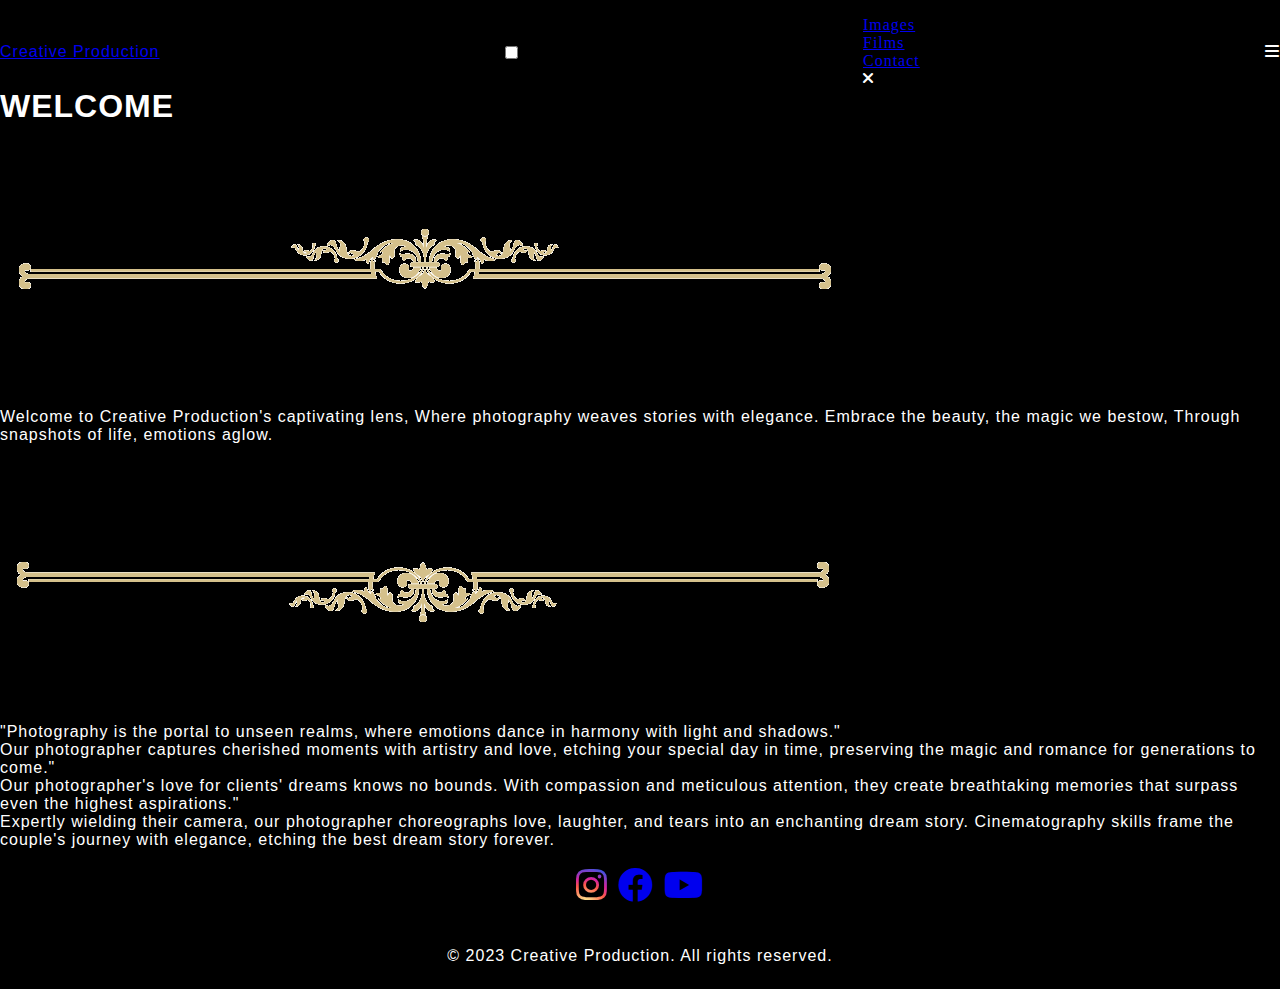
<file: index.html>
<!DOCTYPE html>
<html lang="en">
<head>
    <meta charset="UTF-8">
    <meta name="viewport" content="width=device-width, initial-scale=1.0">
    <link rel="stylesheet" href="https://cdnjs.cloudflare.com/ajax/libs/font-awesome/6.0.0-beta3/css/all.min.css">
    <link rel="stylesheet" href="https://cdnjs.cloudflare.com/ajax/libs/font-awesome/6.0.0-beta2/css/all.min.css" integrity="sha512-YWzhKL2whUzgiheMoBFwW8CKV4qpHQAEuvilg9FAn5VJUDwKZZxkJNuGM4XkWuk94WCrrwslk8yWNGmY1EduTA==" crossorigin="anonymous" referrerpolicy="no-referrer" />

    <link rel="preconnect" href="https://fonts.googleapis.com">
    <link rel="preconnect" href="https://fonts.gstatic.com" crossorigin>

    <link rel="preconnect" href="https://fonts.googleapis.com">
    <link rel="preconnect" href="https://fonts.gstatic.com" crossorigin>
    <link href="https://fonts.googleapis.com/css2?family=Great+Vibes&display=swap" rel="stylesheet">

   
    <link rel="preconnect" href="https://fonts.googleapis.com">
<link rel="preconnect" href="https://fonts.gstatic.com" crossorigin>
<link href="https://fonts.googleapis.com/css2?family=Cormorant+Garamond:ital,wght@1,300&display=swap" rel="stylesheet">

    <style>
        @import url('https://fonts.googleapis.com/css2?family=Alkatra&family=Happy+Monkey&family=Orbitron&family=Qwigley&display=swap');
      </style>

    <title>Document</title>
    <link rel="stylesheet" href="style.css">
</head>
<body>

    <header>
    <nav>
        <ul class='nav-bar'>
            <li class='logo'><a href='index.html'><p>Creative Production</p></a></li>
            <input type='checkbox' id='check' />
            <span class="menu">
                <li><a href="images.html">Images</a></li>
                <li><a href="films.html">Films</a></li>
                <li><a href="contact.html">Contact</a></li>
                <label for="check" class="close-menu"><i class="fas fa-times"></i></label>
            </span>
            <label for="check" class="open-menu"><i class="fas fa-bars"></i></label>
        </ul>
    </nav>
    </header>

    <div class="nav-bar">

    </div>

    <div class="welcome-msg">
        <div class="welcome-head">
            <h1>WELCOME</h1>

            <div><img class="wedding-line" src="images/output-onlinepngtools.png" alt=""/></div>
            
            <p>Welcome to Creative Production's captivating lens,
                Where photography weaves stories with elegance.
                Embrace the beauty, the magic we bestow,
                Through snapshots of life, emotions aglow.</p>
            <img class="wedding-line2" src="images/output-onlinepngtools (1).png" alt="">
        </div>
    </div>

    
    <div class="quote-one">
        <p>"Photography is the portal to unseen realms, where emotions dance in harmony with light and shadows."</p>
    </div>
    
    

    <div class="services-work"></div>

    <div class="line"></div>
    <div class="services-paragraph">
        <p>Our photographer captures cherished moments with artistry and love, etching your special day in time, preserving the magic and romance for generations to come."</p>
    </div>
    <div class="line"></div>

    <div class="services-love"></div>


    <div class="line"></div>
    <div class="services-paragraph">
        <p>Our photographer's love for clients' dreams knows no bounds. With compassion and meticulous attention, they create breathtaking memories that surpass even the highest aspirations."</p>
    </div>
    <div class="line"></div>

    <div class="services-believe"></div>

    <div class="line"></div>
    <div class="services-paragraph">
        <p>Expertly wielding their camera, our photographer choreographs love, laughter, and tears into an enchanting dream story. Cinematography skills frame the couple's journey with elegance, etching the best dream story forever.</p>
        
    </div>
    <div class="line"></div>

    
    

    <div class="socialmedia">
        <a class="social-links" href="www.instagram.com"><i class="fab fa-instagram"></i></a>
        <a class="social-links" href="www.facebook.com"><i class="fab fa-facebook"></i></a>
        <a class="social-links" href="www.whatsapp.com"><i class="fab fa-youtube"></i></a>
    </div>
      

      <footer>
        <p>&copy; 2023 Creative Production. All rights reserved.</p>
    </footer>
</body>
</html>
</file>
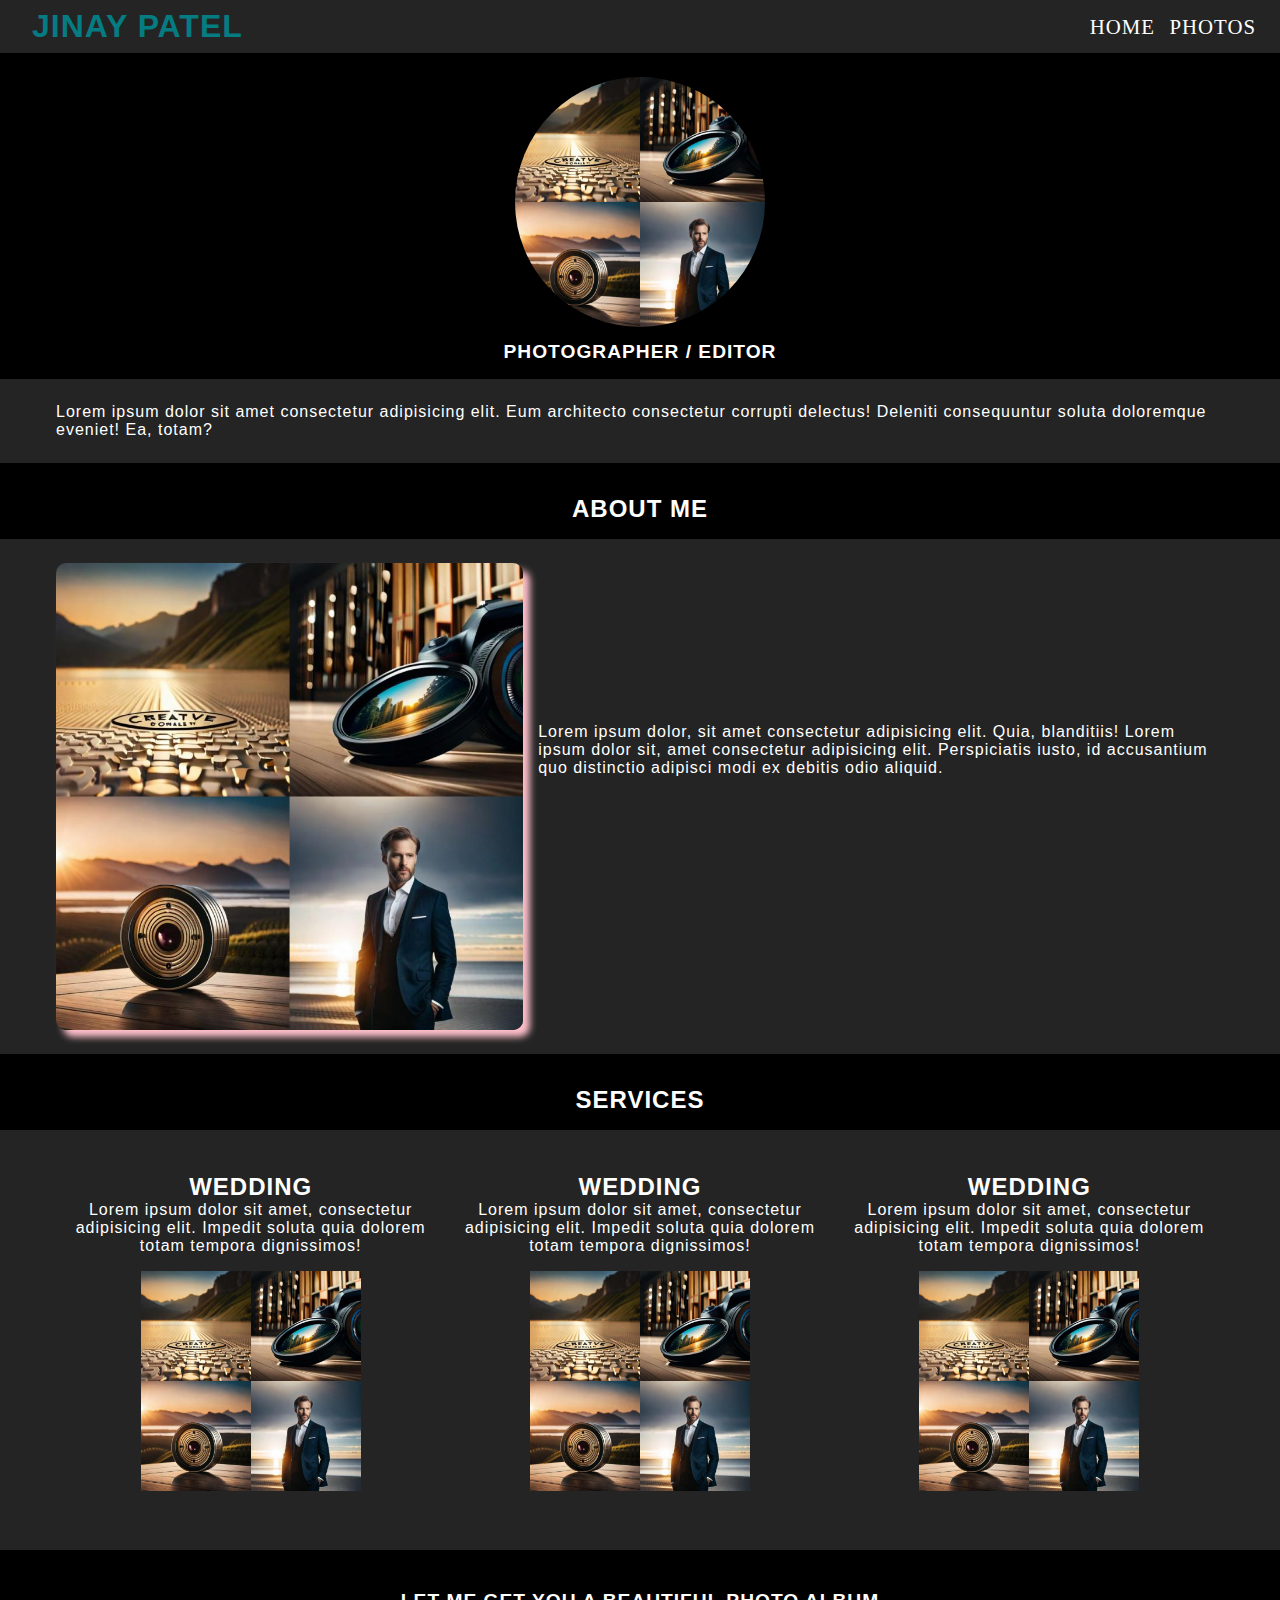
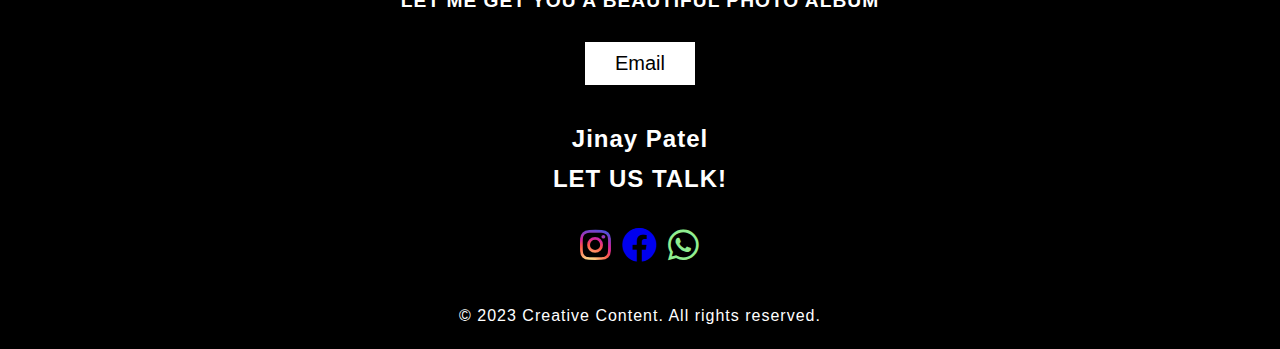
<file: Jinay Website/index.html>
<!DOCTYPE html>
<html lang="en">
<head>
    <meta charset="UTF-8">
    <meta http-equiv="X-UA-Compatible" content="IE=edge">
    <meta name="viewport" content="width=device-width, initial-scale=1.0">
    <link rel="stylesheet" href="https://cdnjs.cloudflare.com/ajax/libs/font-awesome/5.15.3/css/all.min.css" />
    <title>Jinay Patel</title>
    <link rel="stylesheet" href="style.css">
</head>
<body>
    <div class="section-one">
        
            <nav class="nav-bar">
                <h1 class="heading-one">JINAY PATEL</h1>
                <ul >
                    <li><a href="#">HOME</a></li>
                    <li><a href="#">PHOTOS</a></li>
                    
                </ul>
            </nav>
        
    

    <div class="header-text">
        <img class="first-img" src="images/dad57a41-53af-4d8e-ae74-ea94d0f43ac2.jpg" alt="">
        
        <div class="intro-text">
            <h4 class="intro-header">Photographer / editor</h4>
            <p>Lorem ipsum dolor sit amet consectetur adipisicing elit. Eum architecto consectetur corrupti delectus! Deleniti consequuntur soluta doloremque eveniet! Ea, totam?</p>
        </div>
        
        

    </div>
    </div>

    <div class="section-two">
        
            <h3 class="title-class">ABOUT ME</h3>
        
        <div class="about-section">
            <img class="second-img" src="images/dad57a41-53af-4d8e-ae74-ea94d0f43ac2.jpg" alt="">
            <p>Lorem ipsum dolor, sit amet consectetur adipisicing elit. Quia, blanditiis! Lorem ipsum dolor sit, amet consectetur adipisicing elit. Perspiciatis iusto, id accusantium quo distinctio adipisci modi ex debitis odio aliquid.</p>
        </div>
    </div>

    <div class="section-three">
        <h3 class="title-class">SERVICES</h3>

        <div class="services-section">
            <div class="wedding">
                <h4>WEDDING</h4>
                <p class="service-paragraph">Lorem ipsum dolor sit amet, consectetur adipisicing elit. Impedit soluta quia dolorem totam tempora dignissimos!</p>
                <div class="service-flip">
                    <div class="scroll-indicator">
                        <div class="scroll-arrow"></div>
                      </div>
                    <img  src="images/dad57a41-53af-4d8e-ae74-ea94d0f43ac2.jpg" alt="">
                    <img  src="images/dad57a41-53af-4d8e-ae74-ea94d0f43ac2.jpg" alt="">
                    <img  src="images/dad57a41-53af-4d8e-ae74-ea94d0f43ac2.jpg" alt="">
                    <img  src="images/dad57a41-53af-4d8e-ae74-ea94d0f43ac2.jpg" alt="">
                    <img  src="images/dad57a41-53af-4d8e-ae74-ea94d0f43ac2.jpg" alt="">
                    <img  src="images/dad57a41-53af-4d8e-ae74-ea94d0f43ac2.jpg" alt="">
                </div>
                
            </div>

            <div class="wedding">
                <h4>WEDDING</h4>
                <p class="service-paragraph">Lorem ipsum dolor sit amet, consectetur adipisicing elit. Impedit soluta quia dolorem totam tempora dignissimos!</p>
                <div class="service-flip">
                    <div class="scroll-indicator">
                        <div class="scroll-arrow"></div>
                      </div>
                    <img  src="images/dad57a41-53af-4d8e-ae74-ea94d0f43ac2.jpg" alt="">
                    <img  src="images/dad57a41-53af-4d8e-ae74-ea94d0f43ac2.jpg" alt="">
                    <img  src="images/dad57a41-53af-4d8e-ae74-ea94d0f43ac2.jpg" alt="">
                    <img  src="images/dad57a41-53af-4d8e-ae74-ea94d0f43ac2.jpg" alt="">
                    <img  src="images/dad57a41-53af-4d8e-ae74-ea94d0f43ac2.jpg" alt="">
                    <img  src="images/dad57a41-53af-4d8e-ae74-ea94d0f43ac2.jpg" alt="">
                </div>
               
            </div>

            <div class="wedding">
                <h4>WEDDING</h4>
                <p class="service-paragraph">Lorem ipsum dolor sit amet, consectetur adipisicing elit. Impedit soluta quia dolorem totam tempora dignissimos!</p>
                <div class="service-flip">
                    <div class="scroll-indicator">
                        
                      </div>
                    <img  src="images/dad57a41-53af-4d8e-ae74-ea94d0f43ac2.jpg" alt="">
                    <img  src="images/dad57a41-53af-4d8e-ae74-ea94d0f43ac2.jpg" alt="">
                    <img  src="images/dad57a41-53af-4d8e-ae74-ea94d0f43ac2.jpg" alt="">
                    <img  src="images/dad57a41-53af-4d8e-ae74-ea94d0f43ac2.jpg" alt="">
                    <img  src="images/dad57a41-53af-4d8e-ae74-ea94d0f43ac2.jpg" alt="">
                    <img  src="images/dad57a41-53af-4d8e-ae74-ea94d0f43ac2.jpg" alt="">
                </div>
                
            </div>
        </div>
    </div>

    <div class="section-four">
        <h4 class="title-class">LET ME GET YOU A BEAUTIFUL PHOTO ALBUM</h4>

        <a href="mailto:your-email@example.com" class="email-link">
            
            <button class="email-button">Email</button>
          </a>

    </div>

    <div class="section-five">
        <h3 class="title-class">Jinay Patel</h3>
        <h3 class="title-class">LET US TALK!</h3>
    </div>
    
    <div class="socialmedia">
        <a href="www.instagram.com"><i class="fab fa-instagram"></i></a>
        <a href="www.facebook.com"><i class="fab fa-facebook"></i></a>
        <a href="www.whatsapp.com"><i class="fab fa-whatsapp"></i></a>
    </div>

    <footer>
        <p>&copy; 2023 Creative Content. All rights reserved.</p>
      </footer>
</body>
</html>
</file>
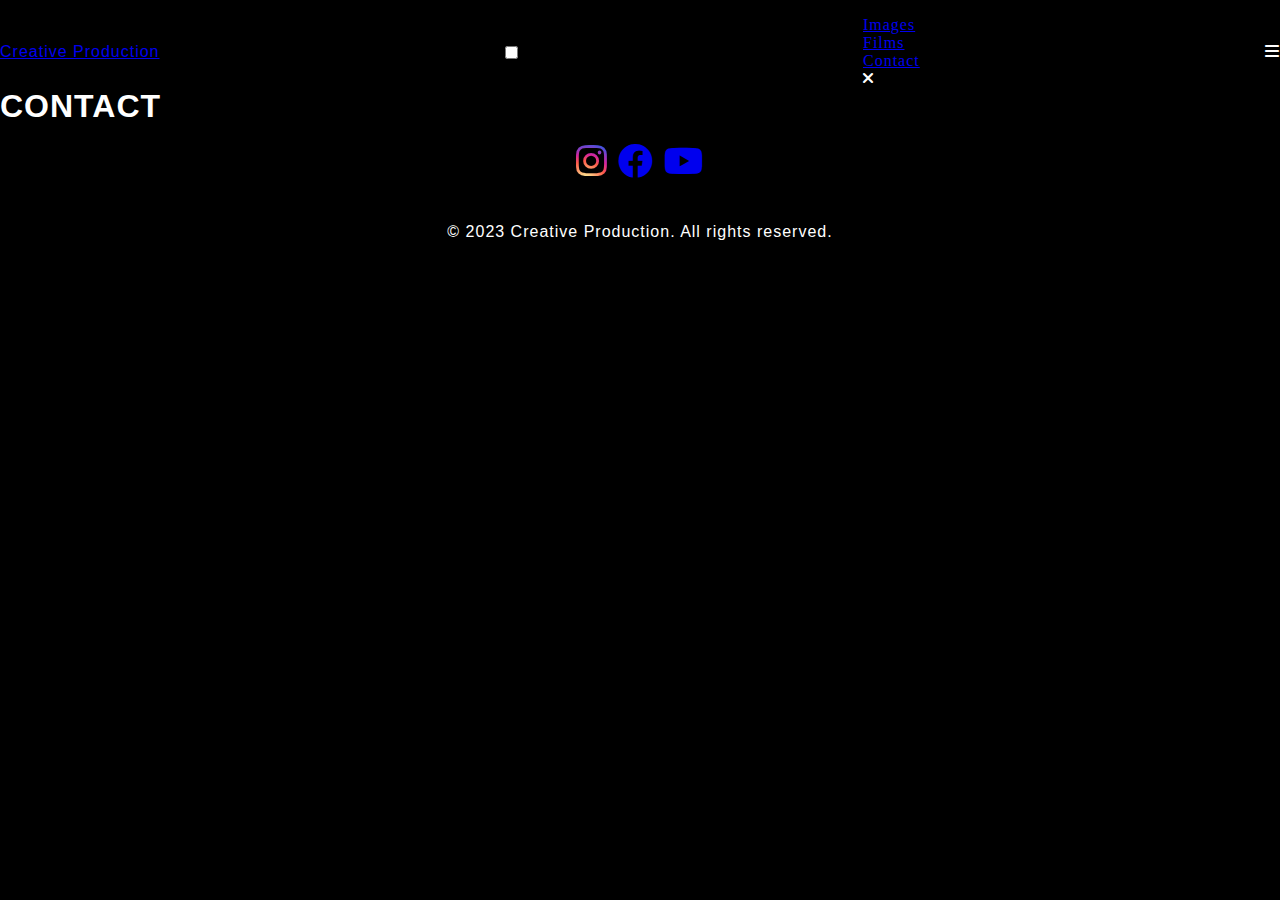
<file: contact.html>
<!DOCTYPE html>
<html lang="en">
<head>
    <meta charset="UTF-8">
    <meta name="viewport" content="width=device-width, initial-scale=1.0">
    <link rel="stylesheet" href="https://cdnjs.cloudflare.com/ajax/libs/font-awesome/6.0.0-beta3/css/all.min.css">
    <link rel="stylesheet" href="https://cdnjs.cloudflare.com/ajax/libs/font-awesome/6.0.0-beta2/css/all.min.css" integrity="sha512-YWzhKL2whUzgiheMoBFwW8CKV4qpHQAEuvilg9FAn5VJUDwKZZxkJNuGM4XkWuk94WCrrwslk8yWNGmY1EduTA==" crossorigin="anonymous" referrerpolicy="no-referrer" />

    <link rel="preconnect" href="https://fonts.googleapis.com">
    <link rel="preconnect" href="https://fonts.gstatic.com" crossorigin>

    <link rel="preconnect" href="https://fonts.googleapis.com">
    <link rel="preconnect" href="https://fonts.gstatic.com" crossorigin>
    <link href="https://fonts.googleapis.com/css2?family=Great+Vibes&display=swap" rel="stylesheet">

   
    <link rel="preconnect" href="https://fonts.googleapis.com">
<link rel="preconnect" href="https://fonts.gstatic.com" crossorigin>
<link href="https://fonts.googleapis.com/css2?family=Cormorant+Garamond:ital,wght@1,300&display=swap" rel="stylesheet">

    <style>
        @import url('https://fonts.googleapis.com/css2?family=Alkatra&family=Happy+Monkey&family=Orbitron&family=Qwigley&display=swap');
      </style>

    <title>Document</title>
    <link rel="stylesheet" href="style.css">
</head>
<body>

    <header>
    <nav>
        <ul class='nav-bar'>
            <li class='logo'><a href='index.html'><p>Creative Production</p></a></li>
            <input type='checkbox' id='check' />
            <span class="menu">
                <li><a href="images.html">Images</a></li>
                <li><a href="films.html">Films</a></li>
                <li><a href="contact.html">Contact</a></li>
                <label for="check" class="close-menu"><i class="fas fa-times"></i></label>
            </span>
            <label for="check" class="open-menu"><i class="fas fa-bars"></i></label>
        </ul>
    </nav>
    </header>

    <div class="line"></div>

    <div>
        <h1 class="contact-intro">CONTACT</h1>
    </div>

    <div class="line"></div>



    <div class="line"></div>

    
    

    <div class="socialmedia">
        <a class="social-links" href="www.instagram.com"><i class="fab fa-instagram"></i></a>
        <a class="social-links" href="www.facebook.com"><i class="fab fa-facebook"></i></a>
        <a class="social-links" href="www.whatsapp.com"><i class="fab fa-youtube"></i></a>
    </div>
      

      <footer>
        <p>&copy; 2023 Creative Production. All rights reserved.</p>
    </footer>

</body>
</file>
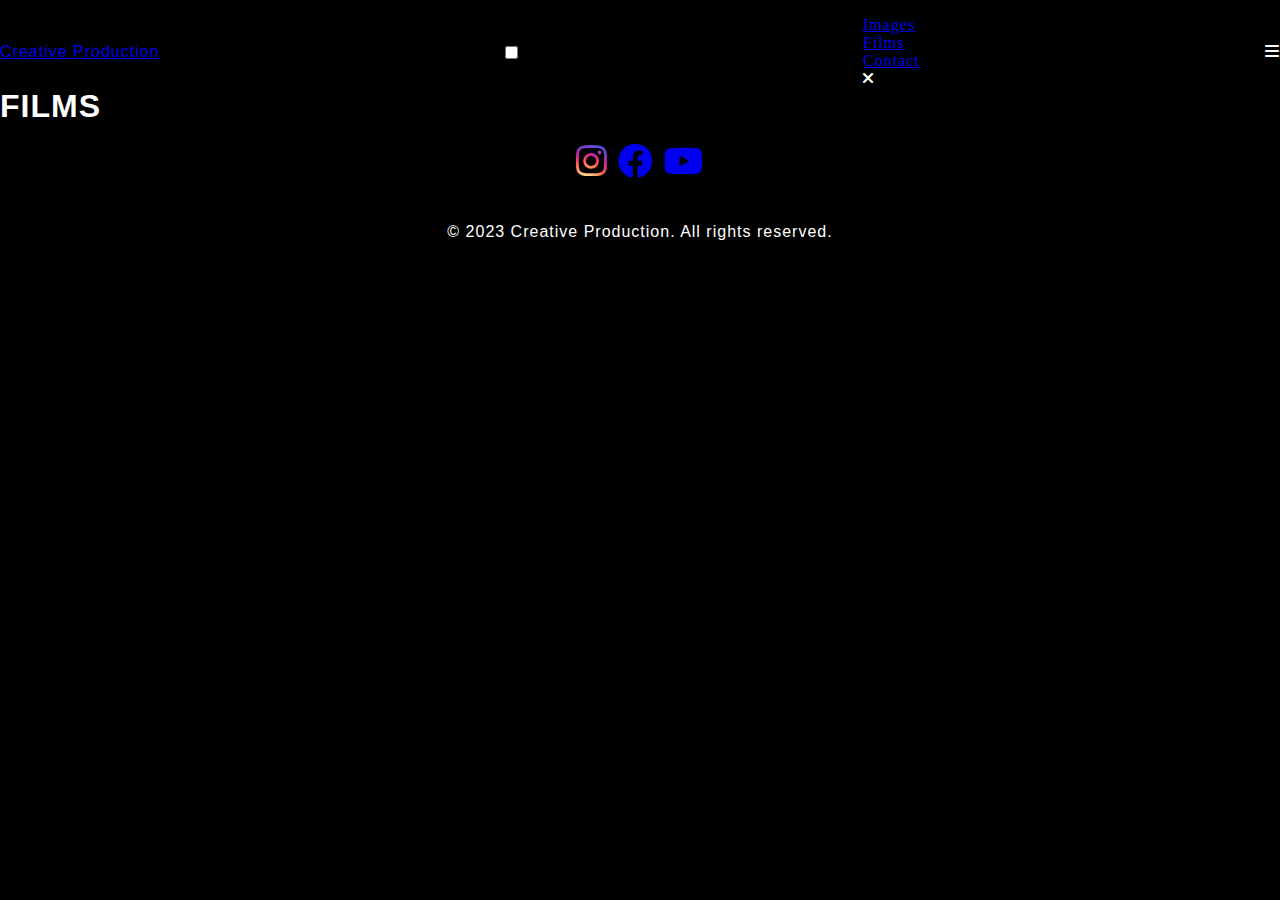
<file: films.html>
<!DOCTYPE html>
<html lang="en">
<head>
    <meta charset="UTF-8">
    <meta name="viewport" content="width=device-width, initial-scale=1.0">
    <link rel="stylesheet" href="https://cdnjs.cloudflare.com/ajax/libs/font-awesome/6.0.0-beta3/css/all.min.css">
    <link rel="stylesheet" href="https://cdnjs.cloudflare.com/ajax/libs/font-awesome/6.0.0-beta2/css/all.min.css" integrity="sha512-YWzhKL2whUzgiheMoBFwW8CKV4qpHQAEuvilg9FAn5VJUDwKZZxkJNuGM4XkWuk94WCrrwslk8yWNGmY1EduTA==" crossorigin="anonymous" referrerpolicy="no-referrer" />

    <link rel="preconnect" href="https://fonts.googleapis.com">
    <link rel="preconnect" href="https://fonts.gstatic.com" crossorigin>

    <link rel="preconnect" href="https://fonts.googleapis.com">
    <link rel="preconnect" href="https://fonts.gstatic.com" crossorigin>
    <link href="https://fonts.googleapis.com/css2?family=Great+Vibes&display=swap" rel="stylesheet">

   
    <link rel="preconnect" href="https://fonts.googleapis.com">
<link rel="preconnect" href="https://fonts.gstatic.com" crossorigin>
<link href="https://fonts.googleapis.com/css2?family=Cormorant+Garamond:ital,wght@1,300&display=swap" rel="stylesheet">

    <style>
        @import url('https://fonts.googleapis.com/css2?family=Alkatra&family=Happy+Monkey&family=Orbitron&family=Qwigley&display=swap');
      </style>

    <title>Document</title>
    <link rel="stylesheet" href="style.css">
</head>
<body>

    <header>
    <nav>
        <ul class='nav-bar'>
            <li class='logo'><a href='index.html'><p>Creative Production</p></a></li>
            <input type='checkbox' id='check' />
            <span class="menu">
                <li><a href="images.html">Images</a></li>
                <li><a href="films.html">Films</a></li>
                <li><a href="contact.html">Contact</a></li>
                <label for="check" class="close-menu"><i class="fas fa-times"></i></label>
            </span>
            <label for="check" class="open-menu"><i class="fas fa-bars"></i></label>
        </ul>
    </nav>
    </header>

    <div class="line"></div>

    <div>
        <h1 class="films-intro">FILMS</h1>
    </div>

    <div class="line"></div>


    <div class="line"></div>

    
    

    <div class="socialmedia">
        <a class="social-links" href="www.instagram.com"><i class="fab fa-instagram"></i></a>
        <a class="social-links" href="www.facebook.com"><i class="fab fa-facebook"></i></a>
        <a class="social-links" href="www.whatsapp.com"><i class="fab fa-youtube"></i></a>
    </div>
      

      <footer>
        <p>&copy; 2023 Creative Production. All rights reserved.</p>
    </footer>

</body>
</file>
<file: style.css>
* {
    margin: 0;
    padding: 0;
    scroll-behavior: smooth;
}



body {
    letter-spacing: 1px;
    box-sizing: border-box;
    color: #fff;
    background-color: #000;
}

h1 {
    font-family: 'Raleway', sans-serif;
  }
  

h3 {
    font-family: "Helvetica Neue", Helvetica, Arial, sans-serif;
    background-color: #000;
    font-size: 1.5rem;
  }

h4 {
    font-family: 'Montserrat', sans-serif;
    
  }

p {
    font-family: 'Roboto', Arial, sans-serif;
  }

.intro-text p,
.about-section, 
.services-section,
.section-five
   {
    padding: 1.5em ;
    overflow-x: hidden;
    background-color: rgb(36, 36, 36);
    margin-top: 1em;
    color: #fff;
  }
  
.section-four,  footer  {
    padding-left: 1.5em;
    padding-right: 1.5em;
    overflow-x: hidden;
    margin-top: 2.5em;
  }
  
.title-class, 
  h4, 
.service-paragraph {
    text-align: center;
  }
  
.title-class {
    margin-bottom: 0.5em;
  }


/* Section One  */ /* Section One  */ /* Section One  *//* Section One  *//* Section One  *//* Section One  */
.section-one nav {
    background-color: rgb(36, 36, 36);
    padding: 0.5em 0;
}

.heading-one {
    text-align: center;
    font-size: 2rem;
    color: #057c82; 
}

.intro-header {
    text-transform: uppercase;
    font-size: 1.2rem;
    margin-bottom: 0.5em;
    margin-top: 0.5em;
}


ul {
    display: flex;
    justify-content: space-around;
    margin-top: 1em;
}

.section-one a {
    text-decoration: none;
    font-size: 1.3em;
    color: #fff;
    transition: background-color 2s ease, color 1s ease;
}

.section-one a:hover {
    color: #030111;
    background-color: rgb(219, 217, 217);
}

li {
    list-style: none;
    
}

.header-text {
    text-align: center;
    
}

.first-img {
    margin-top: 1.5em;
    border-radius: 500px;
    width: 150px;
}

.navigation {
    background-color: pink;
}

.intro-text p {
    text-align: left;
}

/* Section Two *//* Section Two *//* Section Two *//* Section Two *//* Section Two *//* Section Two *//* Section Two */
.section-two {
    overflow-x: hidden;
    margin-bottom: 2em;
    margin-top: 2em;
}

.second-img {
    max-width: 100%;
    width: 150px;
    border-radius: 10px;
    box-shadow: 7px 7px 7px pink;
}

.about-section {
    display: flex;
}

.about-section p  {
    margin-left: 15px;
}


/* Section-three *//* Section-three *//* Section-three *//* Section-three *//* Section-three *//* Section-three */

.wedding-paragraph {
    text-align: center;
    margin-top: 1em;
    font-size: 1.2rem;
}

.wedding-arrow {
    text-align: center;
    font-size: 4em;
    color: #207ea1;
}

.scroll-indicator {
    position: absolute;
    top: 50%;
    right: 10px;
    transform: translateY(-50%);
    display: flex;
    flex-direction: column;
    align-items: center;
    color: #fff;
    font-size: 14px;
    text-align: center;
    opacity: 0.7;
    pointer-events: none;
  }
  
.service-flip::-webkit-scrollbar {
    width: 6px;
  }
  
.service-flip::-webkit-scrollbar-track {
    background-color: transparent;
  }
  
.service-flip::-webkit-scrollbar-thumb {
    background-color: rgba(0, 0, 0, 0.3);
    border-radius: 3px;
  }

.service-flip {
    width: 220px;
    height: 220px;
    background:#fff;
    display: flex;
    overflow-x: scroll;
    margin: 0 auto;
    scroll-snap-type: x mandatory;
}

.service-flip img {
    min-width: 220px;
    display: flex;
    justify-content: center;
    align-items: center;
    scroll-snap-align: center;
    object-fit: contain;
}

.wedding {
    border: 1px solid #c4c4c4;
    border-radius: 10px;
    margin-bottom: 1em;
    padding: 1.2em 0;
    box-shadow: 5px 0 5px 0#c4c4c4;
}

.wedding p {
    margin-bottom: 1em;
}

.wedding h4 {
    font-size: 1.4rem;
}



/* Section- Four *//* Section- Four *//* Section- Four *//* Section- Four *//* Section- Four *//* Section- Four */
.section-four h4 {
    font-size: 1.2em;
}

.email-link {
    text-decoration: none;
}

.email-button {
    display: block;
    margin: 0 auto;
    padding: 0.5em 1.5em;
    background-color: white;
    color: #000;
    font-size: 1.25rem;
    transition: background-color 2s ease, color 1s ease;
    border: none;
}



.email-button:hover {
    background-color: rgb(226, 110, 110);
    color: black;
}

.email-button {
    padding-left: 1.5em;
    padding-right: 1.5em;
    overflow-x: hidden;
    text-decoration: none;
    margin-top: 1.5em;  
}


/* Section-Five *//* Section-Five *//* Section-Five *//* Section-Five *//* Section-Five *//* Section-Five */

.section-five {
    margin-bottom: -1.2em;
    background-color: #000;
}

/* Social Media *//* Social Media *//* Social Media *//* Social Media *//* Social Media *//* Social Media */

.socialmedia {
    margin-top: 0.5em;
    font-size: 35px;
    
    display: flex;
    justify-content: center;
    gap: 10px;
    align-items: center;
}

.fab.fa-instagram {
    color: transparent;
    background: radial-gradient(circle at 30% 107%, #fdf497 0%, #fdf497 5%, #fd5949 45%, #d6249f 60%, #285AEB 90%);
    background: -webkit-radial-gradient(circle at 30% 107%, #fdf497 0%, #fdf497 5%, #fd5949 45%, #d6249f 60%, #285AEB 90%);
    background-clip: text;
    -webkit-background-clip: text;
    
}

.fab.fa-whatsapp {
    color: lightgreen;
   
}

.socialmedia {
    margin-bottom: 0.3em;
    
}

/* Footer *//* Footer *//* Footer *//* Footer *//* Footer *//* Footer *//* Footer *//* Footer *//* Footer */

footer {
    margin-top: 1.5em;
    text-align: center;
    margin-bottom: 1.5em;
}


/* Media Queries *//* Media Queries *//* Media Queries *//* Media Queries *//* Media Queries *//* Media Queries */

@media (min-width: 540px) {
    
    /* SECTION ONE */ /* SECTION ONE */ /* SECTION ONE */
    .nav-bar {
        display: flex;
        align-items: center;
        justify-content: space-between;
    }
    .first-img {
        width: 250px;
    }
    
    .section-one ul {
        margin: 0 1.5em 0;
    }

    .section-one a {
        margin-left: 0.7em;
    }



/* SECTION-TWO *//* SECTION-TWO *//* SECTION-TWO */
.heading-one {
    margin-left: 1em;
}
.about-section {
    justify-content: space-between;
}

.about-section img  {
    width: 40%;
    height: 30%;
}

.about-section p {
    width: 60%;
    height: 20%;
    margin-top: 10em;
}

/* SECTION-THREE *//* SECTION-THREE *//* SECTION-THREE */
.intro-text p,
.about-section, 
.services-section
{
    padding: 1.5em 3.5em ;
    overflow-x: hidden;
    background-color: rgb(36, 36, 36);
    color: #fff;
    margin-top: 1em;
  }
  
.section-four,  footer  {
    padding-left: 1.5em;
    padding-right: 1.5em;
    overflow-x: hidden;
    margin-top: 2.5em;
}

.title-class, 
  h4, 
.service-paragraph {
    text-align: center;
}
  
.title-class {
    margin-bottom: 0.5em;
  }


.services-section {
    display: flex;
}

.wedding {
    border: none;
    border-radius: 10px;
    margin-bottom: 1em;
    padding: 1.2em 0;
    box-shadow: none;
}

.wedding h4 {
    font-size: 1.5rem;
}

}
/* SECTION-FOUR *//* SECTION-FOUR *//* SECTION-FOUR */
/* SECTION-FIVE *//* SECTION-FIVE *//* SECTION-FIVE */





@media (max-width: 280px) {
    .section-one,
    .section-two,
    .section-three,
    .section-four,
    .section-five,
    .services-section,
    footer {
      padding-left: 0.3em;
      padding-right: 0.3em;
    }
  }
  



  /* PHOTOS CSS */ /* PHOTOS CSS */ /* PHOTOS CSS */ /* PHOTOS CSS */ /* PHOTOS CSS */

  /* PART 1 */

  .pictures-head {
    text-align: center;
    margin-top: 1em;
  }

  .wedding-pictures  {
    display: flex;
    padding-left: 1.5em;
    padding-right: 1.5em;
    padding-top: 1em;
    padding-bottom: 2em;
    flex-wrap: nowrap;
    overflow-x: scroll;
    scroll-snap-type: x mandatory;
  }

  .wedding-pictures img {
    width: 300px;
    margin: 0 6px;
    scroll-snap-align: center;
  }
</file>
<file: Jinay Website/style.css>
* {
    margin: 0;
    padding: 0;
    scroll-behavior: smooth;
}

body {
    letter-spacing: 1px;
    box-sizing: border-box;
    color: #fff;
    background-color: #000;
}

h1 {
    font-family: 'Raleway', sans-serif;
  }
  

h3 {
    font-family: "Helvetica Neue", Helvetica, Arial, sans-serif;
    background-color: #000;
    font-size: 1.5rem;
  }

h4 {
    font-family: 'Montserrat', sans-serif;
    
  }

p {
    font-family: 'Roboto', Arial, sans-serif;
  }

.intro-text p,
.about-section, 
.services-section,
.section-five
   {
    padding: 1.5em ;
    overflow-x: hidden;
    background-color: rgb(36, 36, 36);
    margin-top: 1em;
    color: #fff;
  }
  
.section-four,  footer  {
    padding-left: 1.5em;
    padding-right: 1.5em;
    overflow-x: hidden;
    margin-top: 2.5em;
  }
  
.title-class, 
  h4, 
.service-paragraph {
    text-align: center;
  }
  
.title-class {
    margin-bottom: 0.5em;
  }


/* Section One  */ /* Section One  */ /* Section One  *//* Section One  *//* Section One  *//* Section One  */
.section-one nav {
    background-color: rgb(36, 36, 36);
    padding: 0.5em 0;
}

.heading-one {
    text-align: center;
    font-size: 2rem;
    color: #057c82; 
}

.intro-header {
    text-transform: uppercase;
    font-size: 1.2rem;
    margin-bottom: 0.5em;
    margin-top: 0.5em;
}


ul {
    display: flex;
    justify-content: space-around;
    margin-top: 1em;
}

.section-one a {
    text-decoration: none;
    font-size: 1.3em;
    color: #fff;
    transition: background-color 2s ease, color 1s ease;
}

.section-one a:hover {
    color: #030111;
    background-color: rgb(219, 217, 217);
}

li {
    list-style: none;
    
}

.header-text {
    text-align: center;
    
}

.first-img {
    margin-top: 1.5em;
    border-radius: 500px;
    width: 150px;
}

.navigation {
    background-color: pink;
}

.intro-text p {
    text-align: left;
}

/* Section Two *//* Section Two *//* Section Two *//* Section Two *//* Section Two *//* Section Two *//* Section Two */
.section-two {
    overflow-x: hidden;
    margin-bottom: 2em;
    margin-top: 2em;
}

.second-img {
    max-width: 100%;
    width: 150px;
    border-radius: 10px;
    box-shadow: 7px 7px 7px pink;
}

.about-section {
    display: flex;
}

.about-section p  {
    margin-left: 15px;
}


/* Section-three *//* Section-three *//* Section-three *//* Section-three *//* Section-three *//* Section-three */

.wedding-paragraph {
    text-align: center;
    margin-top: 1em;
    font-size: 1.2rem;
}

.wedding-arrow {
    text-align: center;
    font-size: 4em;
    color: #207ea1;
}

.scroll-indicator {
    position: absolute;
    top: 50%;
    right: 10px;
    transform: translateY(-50%);
    display: flex;
    flex-direction: column;
    align-items: center;
    color: #fff;
    font-size: 14px;
    text-align: center;
    opacity: 0.7;
    pointer-events: none;
  }
  
.service-flip::-webkit-scrollbar {
    width: 6px;
  }
  
.service-flip::-webkit-scrollbar-track {
    background-color: transparent;
  }
  
.service-flip::-webkit-scrollbar-thumb {
    background-color: rgba(0, 0, 0, 0.3);
    border-radius: 3px;
  }

.service-flip {
    width: 220px;
    height: 220px;
    background:#fff;
    display: flex;
    overflow-x: scroll;
    margin: 0 auto;
    scroll-snap-type: x mandatory;
}

.service-flip img {
    min-width: 220px;
    display: flex;
    justify-content: center;
    align-items: center;
    scroll-snap-align: center;
    object-fit: contain;
}

.wedding {
    border: 1px solid #c4c4c4;
    border-radius: 10px;
    margin-bottom: 1em;
    padding: 1.2em 0;
    box-shadow: 5px 0 5px 0#c4c4c4;
}

.wedding p {
    margin-bottom: 1em;
}

.wedding h4 {
    font-size: 1.4rem;
}



/* Section- Four *//* Section- Four *//* Section- Four *//* Section- Four *//* Section- Four *//* Section- Four */
.section-four h4 {
    font-size: 1.2em;
}

.email-link {
    text-decoration: none;
}

.email-button {
    display: block;
    margin: 0 auto;
    padding: 0.5em 1.5em;
    background-color: white;
    color: #000;
    font-size: 1.25rem;
    transition: background-color 2s ease, color 1s ease;
    border: none;
}



.email-button:hover {
    background-color: rgb(226, 110, 110);
    color: black;
}

.email-button {
    padding-left: 1.5em;
    padding-right: 1.5em;
    overflow-x: hidden;
    text-decoration: none;
    margin-top: 1.5em;  
}


/* Section-Five *//* Section-Five *//* Section-Five *//* Section-Five *//* Section-Five *//* Section-Five */

.section-five {
    margin-bottom: -1.2em;
    background-color: #000;
}

/* Social Media *//* Social Media *//* Social Media *//* Social Media *//* Social Media *//* Social Media */

.socialmedia {
    margin-top: 0.5em;
    font-size: 35px;
    
    display: flex;
    justify-content: center;
    gap: 10px;
    align-items: center;
}

.fab.fa-instagram {
    color: transparent;
    background: radial-gradient(circle at 30% 107%, #fdf497 0%, #fdf497 5%, #fd5949 45%, #d6249f 60%, #285AEB 90%);
    background: -webkit-radial-gradient(circle at 30% 107%, #fdf497 0%, #fdf497 5%, #fd5949 45%, #d6249f 60%, #285AEB 90%);
    background-clip: text;
    -webkit-background-clip: text;
    
}

.fab.fa-whatsapp {
    color: lightgreen;
   
}

.socialmedia {
    margin-bottom: 0.3em;
    
}

/* Footer *//* Footer *//* Footer *//* Footer *//* Footer *//* Footer *//* Footer *//* Footer *//* Footer */

footer {
    margin-top: 1.5em;
    text-align: center;
    margin-bottom: 1.5em;
}


/* Media Queries *//* Media Queries *//* Media Queries *//* Media Queries *//* Media Queries *//* Media Queries */

@media (min-width: 540px) {
    
    /* SECTION ONE */ /* SECTION ONE */ /* SECTION ONE */
    .nav-bar {
        display: flex;
        align-items: center;
        justify-content: space-between;
    }
    .first-img {
        width: 250px;
    }
    
    .section-one ul {
        margin: 0 1.5em 0;
    }

    .section-one a {
        margin-left: 0.7em;
    }



/* SECTION-TWO *//* SECTION-TWO *//* SECTION-TWO */
.heading-one {
    margin-left: 1em;
}
.about-section {
    justify-content: space-between;
}

.about-section img  {
    width: 40%;
    height: 30%;
}

.about-section p {
    width: 60%;
    height: 20%;
    margin-top: 10em;
}

/* SECTION-THREE *//* SECTION-THREE *//* SECTION-THREE */
.intro-text p,
.about-section, 
.services-section
{
    padding: 1.5em 3.5em ;
    overflow-x: hidden;
    background-color: rgb(36, 36, 36);
    color: #fff;
    margin-top: 1em;
  }
  
.section-four,  footer  {
    padding-left: 1.5em;
    padding-right: 1.5em;
    overflow-x: hidden;
    margin-top: 2.5em;
}

.title-class, 
  h4, 
.service-paragraph {
    text-align: center;
}
  
.title-class {
    margin-bottom: 0.5em;
  }


.services-section {
    display: flex;
}

.wedding {
    border: none;
    border-radius: 10px;
    margin-bottom: 1em;
    padding: 1.2em 0;
    box-shadow: none;
}

.wedding h4 {
    font-size: 1.5rem;
}

}
/* SECTION-FOUR *//* SECTION-FOUR *//* SECTION-FOUR */
/* SECTION-FIVE *//* SECTION-FIVE *//* SECTION-FIVE */





@media (max-width: 280px) {
    .section-one,
    .section-two,
    .section-three,
    .section-four,
    .section-five,
    .services-section,
    footer {
      padding-left: 0.3em;
      padding-right: 0.3em;
    }
  }
</file>
